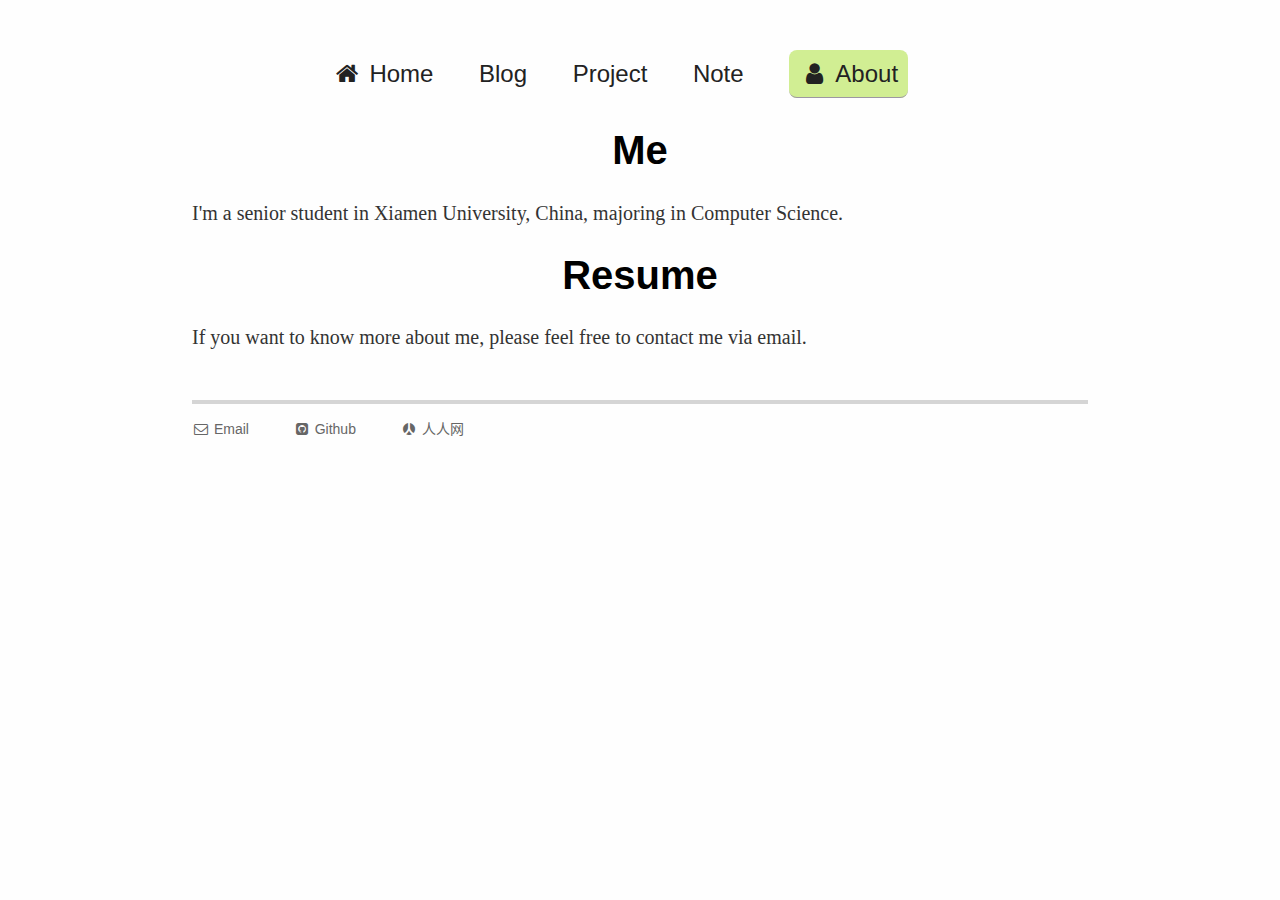
<file: about/index.html>
﻿<!DOCTYPE html>
<html lang="zh-CN">
	<head>
		<meta charset="UTF-8">
		<title>About--Cuiting Shi</title>

		<link rel="stylesheet" href="http://netdna.bootstrapcdn.com/font-awesome/4.5.0/css/font-awesome.min.css" rel="stylesheet">
		<!-- link to main stylesheet -->
		<link rel="stylesheet" type="text/css" href="/css/main.css">
		<link rel="icon" href="/image/icon/moon32w.png" type="image/png">
	</head>
	<body class="home">	
	<nav>
        <ul>
             <li><a href="/"><i class="fa fa-home fa-fw"></i> Home</a></li>
		      <li><a href="/blog">Blog</a></li>
		      <li><a href="/project">Project</a></li>
		      <li><a href="/note">Note</a></li>
		      <li class="current-path"><a href="/about" class="nav-cur-path"><i class="fa fa-user fa-fw"></i> About</a></li>
        </ul>
        </nav>
	<div class="container">
	<div class="blurb">
	<center><h1>Me</h1></center>
	<p>I'm a senior student in Xiamen University, China, majoring in Computer Science.</p>
	<center><h1>Resume</h1></center>
	<p>If you want to know more about me, please feel free to contact me via email.</p>
</div><!-- /.blurb -->
	</div><!-- /.container -->
	

 	<div class="container">
    		<footer class="site-footer">
        	<ul>
          	<li><a href="mailto:shicuitingfei@163.com"><i class="fa fa-envelope-o fa-fw"></i> Email</a></li>
          	<li><a href="https://github.com/cuitingshi" target="_blank"><i class="fa fa-github-square fa-fw"></i> Github</a></li>
		<li><a href="http://www.renren.com/cuitingshi/profile" target="_blank"><i class="fa fa-renren fa-fw"></i> 人人网</a></li>
      		</ul>
    		</footer>
    	</div><!-- /.container -->

	</body>
</html>
</file>
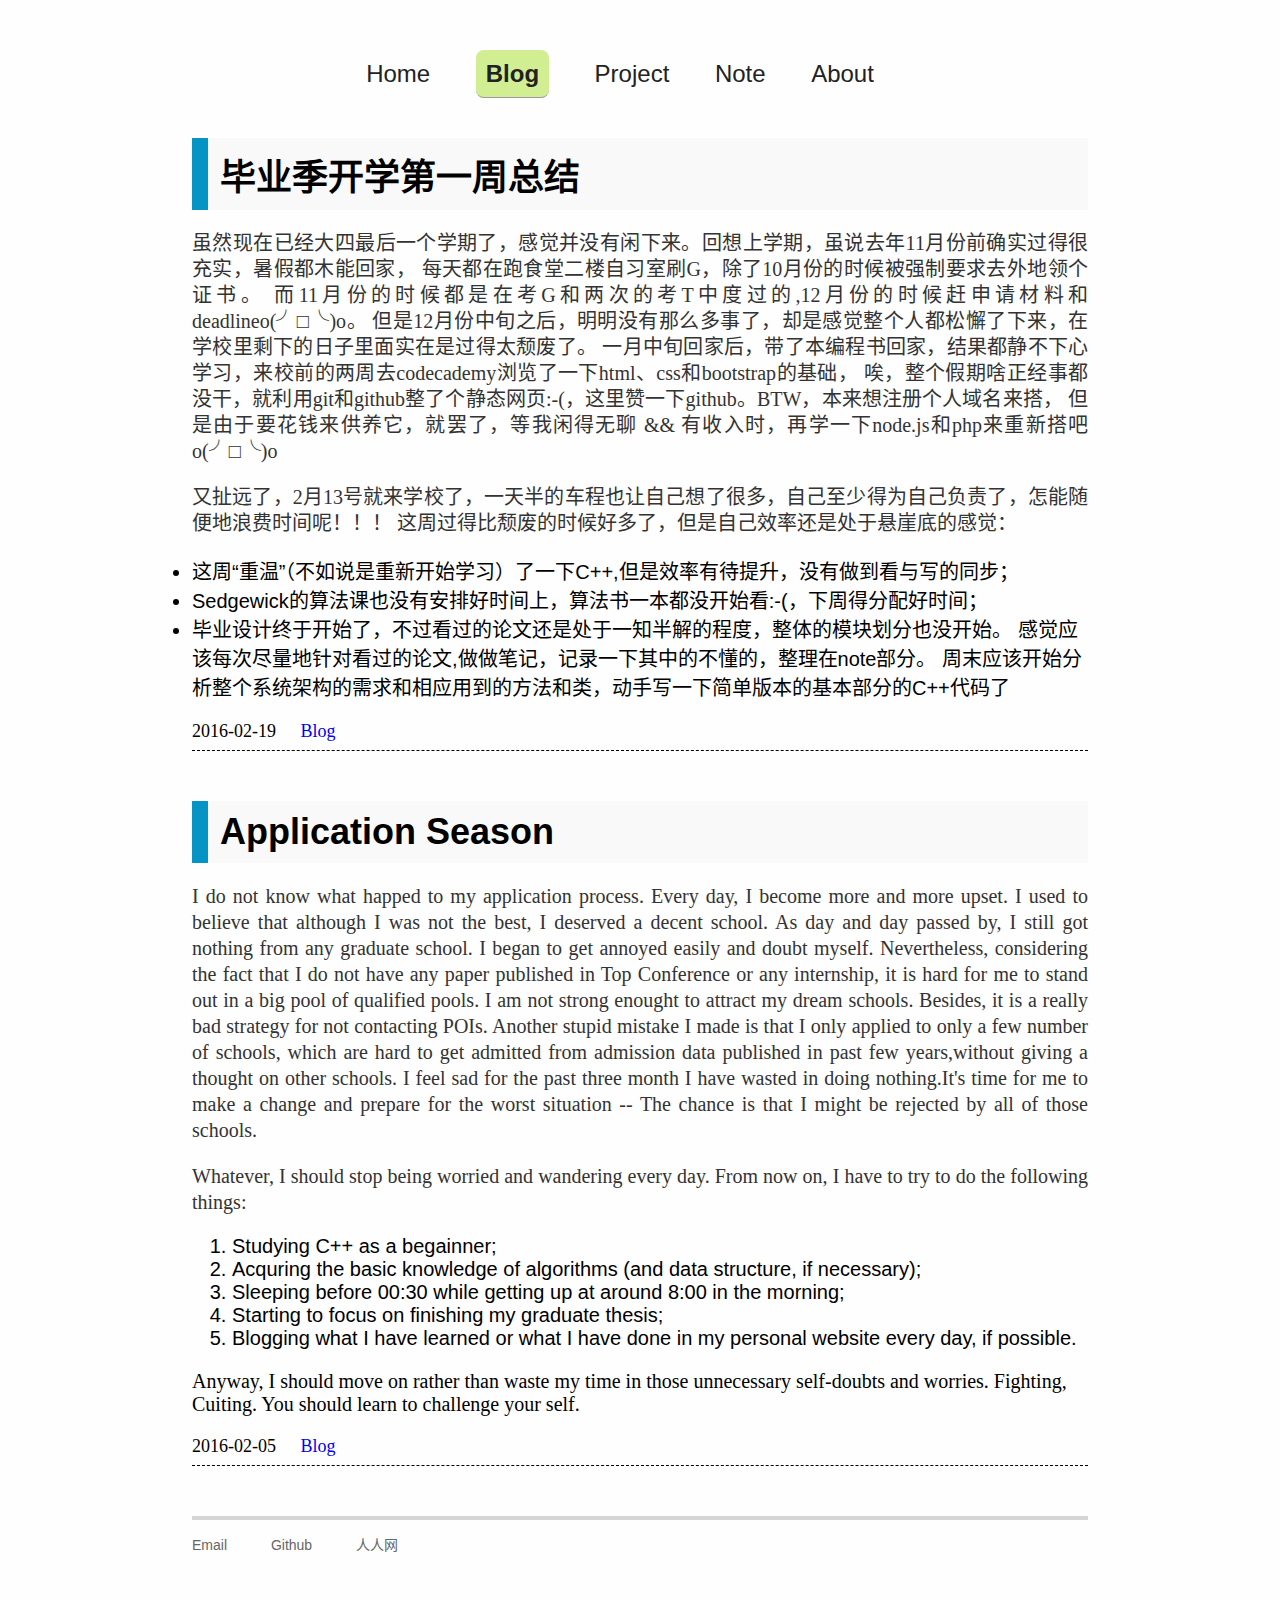
<file: blog/index.html>
﻿<!DOCTYPE html>
<html lang="zh-CN">
	<head>
		<meta charset="UTF-8">
		<title>Blog -- Cuiting Shi</title>

		<link rel='stylesheet' id='font-awesome-css'  href='http://cdn.staticfile.org/font-awesome/4.2.0/css/font-awesome.min.css' type='text/css' media='all' />
		<!-- link to main stylesheet -->
		<link rel='stylesheet' id='font-awesome-css'  href='http://cdn.staticfile.org/font-awesome/4.2.0/css/font-awesome.min.css' type='text/css' media='all' />
		<link rel="stylesheet" type="text/css" href="/css/main.css">
		<link rel="icon" href="/image/icon/moon32w.png" type="image/png">
	</head>
	<body class="home">	
	<div class="container">
	<nav>
        <ul>
             <li><a href="/"><i class="fa fa-home fa-fw"></i> Home</a></li>
		      <li class="current-path"><a href="/blog" class="nav-cur-path"><b>Blog</b></a></li>
		      <li><a href="/project">Project</a></li>
		      <li><a href="/note">Note</a></li>
		      <li><a href="/about"><i class="fa fa-user fa-fw"></i> About</a></li>
        </ul>
        </nav>
	</div><!-- /.container -->

	<div class="container">
		<h2 class="entry-title">毕业季开学第一周总结</h1>
		<p>
		虽然现在已经大四最后一个学期了，感觉并没有闲下来。回想上学期，虽说去年11月份前确实过得很充实，暑假都木能回家，
		每天都在跑食堂二楼自习室刷G，除了10月份的时候被强制要求去外地领个证书。
		而11月份的时候都是在考G和两次的考T中度过的,12月份的时候赶申请材料和deadlineo(╯□╰)o。
		但是12月份中旬之后，明明没有那么多事了，却是感觉整个人都松懈了下来，在学校里剩下的日子里面实在是过得太颓废了。
		一月中旬回家后，带了本编程书回家，结果都静不下心学习，来校前的两周去codecademy浏览了一下html、css和bootstrap的基础，
		唉，整个假期啥正经事都没干，就利用git和github整了个静态网页:-(，这里赞一下github。BTW，本来想注册个人域名来搭，
		但是由于要花钱来供养它，就罢了，等我闲得无聊 && 有收入时，再学一下node.js和php来重新搭吧o(╯□╰)o
		</p>
		<p>
		又扯远了，2月13号就来学校了，一天半的车程也让自己想了很多，自己至少得为自己负责了，怎能随便地浪费时间呢！！！
		这周过得比颓废的时候好多了，但是自己效率还是处于悬崖底的感觉：<br />
		   <ul>
		   	<li> 这周“重温”（不如说是重新开始学习）了一下C++,但是效率有待提升，没有做到看与写的同步；</li>
			<li> Sedgewick的算法课也没有安排好时间上，算法书一本都没开始看:-(，下周得分配好时间；</li>
			<li> 毕业设计终于开始了，不过看过的论文还是处于一知半解的程度，整体的模块划分也没开始。
				感觉应该每次尽量地针对看过的论文,做做笔记，记录一下其中的不懂的，整理在note部分。
				周末应该开始分析整个系统架构的需求和相应用到的方法和类，动手写一下简单版本的基本部分的C++代码了 </li>
			</ul>
		</p>
		
		<footer class="entry-footer">
			<div class="entry-meta">
				<i class="fa fa-calendar fa-fw"></i><time datetime="2016-02-19T23:23:00+00:00"> 2016-02-19</time>
				<span class="cats"><i class="fa fa-folder-open-o fa-fw"></i><a href="http://cuitingshi.github.io/blog" rel="category tag"> Blog</a>
				</span>
			</div><!-- ./entry-meta -->
		</footer><!-- /.entry-footer -->
	</div> <!-- ./container -->
	
	<div class="container">
		<h2 class="entry-title">Application Season</h1>
		<p>I do not know what happed to my application process. Every day, I become more and more upset.
			 I used to believe that although I was not the best, I deserved a decent school.
			  As day and day passed by, I still got nothing from any graduate school.
			   I began to get annoyed easily and doubt myself. Nevertheless, 
			   considering the fact that I do not have any paper published in Top Conference or any internship, 
			   it is hard for me to stand out in a big pool of qualified pools. I am not strong enought to attract my dream schools. 
			   Besides, it is a really bad strategy for not contacting POIs.  
			   Another stupid mistake I made is that I only applied to only a few number of schools, 
			   which are hard to get admitted from admission data published in past few years,without giving a thought on other schools.
			   I feel sad for the past three month I have wasted in doing nothing.It's time for me to make a change and prepare for the worst situation -- 
			   The chance is that I might be rejected by all of those schools.</p>
		<p>Whatever, I should stop being worried and wandering every day. From now on, I have to try to do the following things:
			<ol>
			<li>Studying C++ as a begainner; </li>
			<li>Acquring the basic knowledge of algorithms (and data structure, if necessary);</li>
			<li>Sleeping before 00:30 while getting up at around 8:00 in the morning;</li>
			<li>Starting to focus on finishing my graduate thesis;</li>
			<li>Blogging what I have learned or what I have done in my personal website every day, if possible. </li>
		</ol>
			Anyway, I should move on rather than waste my time in those unnecessary self-doubts and worries.
			Fighting, Cuiting. You should learn to challenge your self.</p> 
			
		<footer class="entry-footer">
			<div class="entry-meta">
				<i class="fa fa-calendar fa-fw"></i><time datetime="2016-02-05T21:23:00+00:00"> 2016-02-05</time>
				<span class="cats"><i class="fa fa-folder-open-o fa-fw"></i><a href="http://cuitingshi.github.io/blog" rel="category tag"> Blog</a>
				</span>
			</div><!-- ./entry-meta -->
		</footer><!-- /.entry-footer -->
	</div><!-- /.container -->

 	<div class="container">
    		<footer class="site-footer">
        	<ul>
          	<li><a href="mailto:shicuitingfei@163.com"><i class="fa fa-envelope-o fa-fw"></i> Email</a></li>
          	<li><a href="https://github.com/cuitingshi"><i class="fa fa-github-square fa-fw"></i> Github</a></li>
		<li><a href="http://www.renren.com/cuitingshi/profile"><i class="fa fa-renren fa-fw"></i> 人人网</a></li>
      		</ul>
    		</footer> <!-- ./site-footer -->
    	</div><!-- /.container -->

  </body> 
</html>
</file>
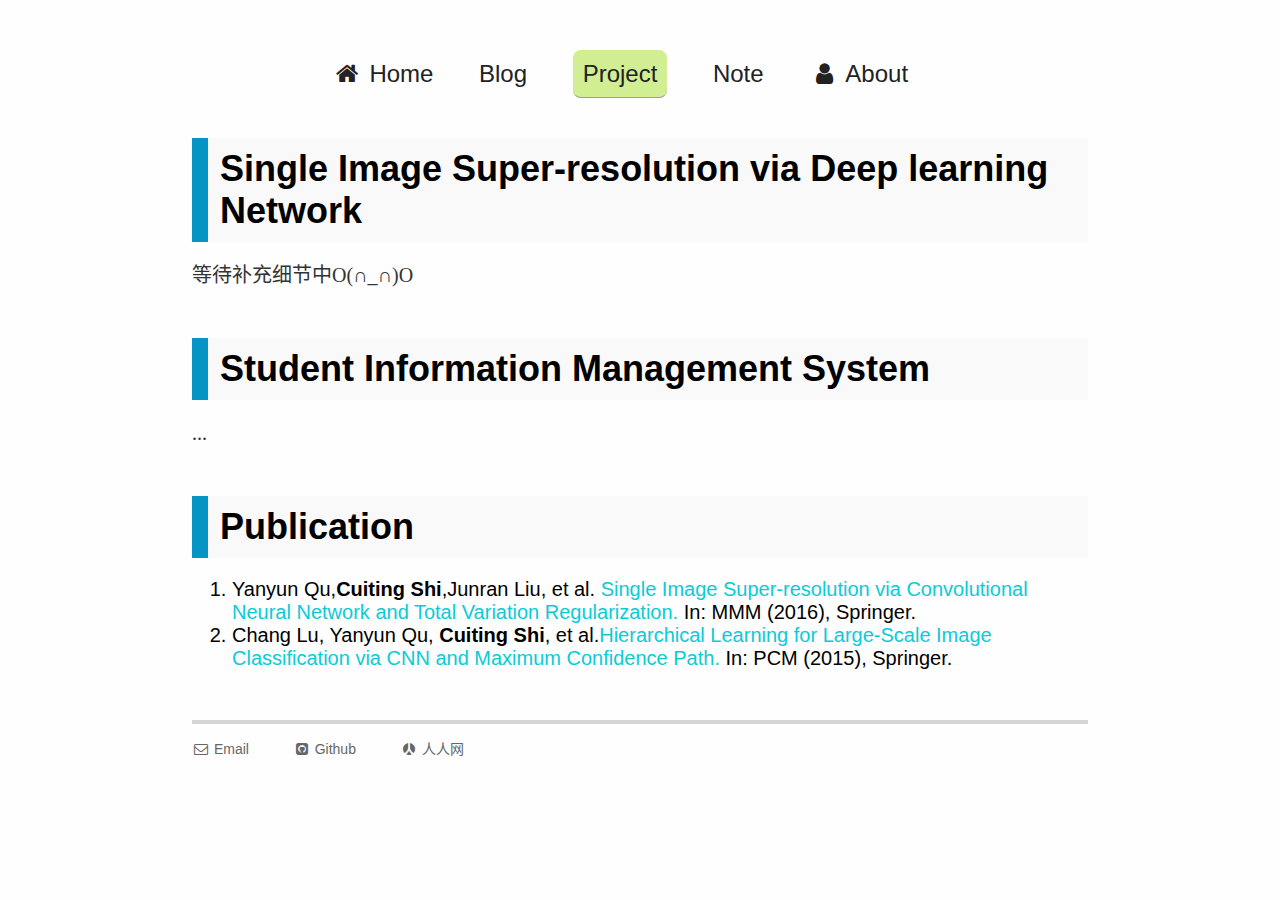
<file: project/index.html>
﻿<!DOCTYPE html>
<html lang="zh-CN">
<head>
	<meta charset="UTF-8">
	<title>Project</title>
	<link href="//netdna.bootstrapcdn.com/font-awesome/4.5.0/css/font-awesome.min.css" rel="stylesheet">
	<link rel="stylesheet" href="/css/main.css"/>
	<link rel="icon" href="/image/icon/moon32w.png" type="image/png">
	</head>
	<body class="home">
		<nav>
        <ul>
		
      		<li><a href="/"><i class="fa fa-home fa-fw"></i> Home</a></li>
	        <li><a href="/blog">Blog</a></li>
	        <li class="current-path"><a href="/project" class="nav-cur-path">Project</a></li>
	        <li><a href="/note">Note</a></li>
      		<li><a href="/about"><i class="fa fa-user fa-fw"></i> About</a></li>
        </ul>
        </nav>
	<div class="container">
		<h2 class="entry-title"> Single Image Super-resolution via Deep learning Network</h2>
		<p> 等待补充细节中O(∩_∩)O </p>
		<h2 class="entry-title">Student Information Management System</h2>
		<p>...</p>
		<h2 class="entry-title">Publication</h2>
		<ol>
	   	<li>Yanyun Qu,<B>Cuiting Shi</B>,Junran Liu, et al. <a href="http://link.springer.com/chapter/10.1007%2F978-3-319-27674-8_3" class="entry-link">Single Image Super-resolution via Convolutional Neural Network and Total Variation Regularization.</a> In: MMM (2016), Springer.</li>
	    	<li>Chang Lu, Yanyun Qu, <B>Cuiting Shi</B>, et al.<a href="http://link.springer.com/chapter/10.1007/978-3-319-24078-7_23" class="entry-link">Hierarchical Learning for Large-Scale Image Classification via CNN and Maximum Confidence Path.</a> In: PCM (2015), Springer.</li>
		</ol>
	</div>


 	<div class="container">
    		<footer class="site-footer">
        	<ul>
          	<li><a href="mailto:shicuitingfei@163.com"><i class="fa fa-envelope-o fa-fw"></i> Email</a></li>
          	<li><a href="https://github.com/cuitingshi"><i class="fa fa-github-square fa-fw"></i> Github</a></li>
		<li><a href="http://www.renren.com/cuitingshi/profile"><i class="fa fa-renren fa-fw"></i> 人人网</a></li>
      		</ul>
    		</footer>
    	</div><!-- /.container -->

	</body>
</html>
</file>
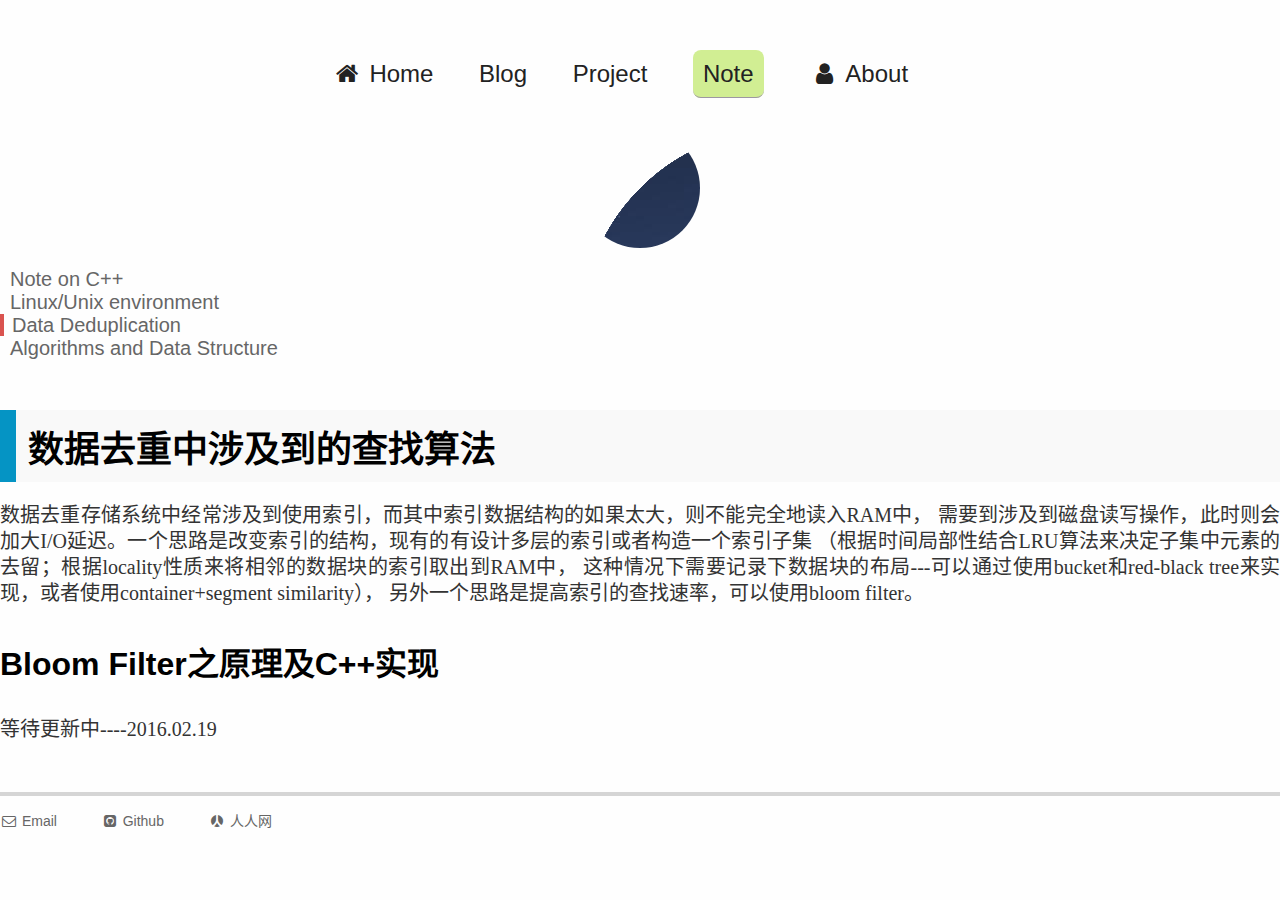
<file: note/dedupe/index.html>
﻿<!DOCTYPE html>
<html lang="zh-CN">
	<head>
		<meta charset="UTF-8">
		<title>Note</title>
		<link rel="icon" href="/image/icon/moon32w.png" type="image/png">
		
		<link href="http://netdna.bootstrapcdn.com/font-awesome/4.5.0/css/font-awesome.min.css" rel="stylesheet">
		<!-- link to main stylesheet -->
		<link rel="stylesheet" id="bootstrap-css"  href="http://cdn.staticfile.org/twitter-bootstrap/3.2.0/css/bootstrap.min.css" type="text/css" media="all" />
		<link rel="stylesheet" type="text/css" href="/css/main.css">	
	</head>
	<body>	
	<div class="container">
		<nav><ul>
	             <li><a href="/"><i class="fa fa-home fa-fw"></i> Home</a></li>
			      <li><a href="/blog">Blog</a></li>
			      <li><a href="/project">Project</a></li>
			      <li><a href="/note" class="nav-cur-path">Note</a></li>
			      <li><a href="/about"><i class="fa fa-user fa-fw"></i> About</a></li>
       		 </ul></nav>
        </div><!-- /.container -->
        
        <div class="container">
	<div class="row">	
		<div class="col-sm-3">
		<div class="site-avator"></div>
  		<div class="menu">
			<ul>
			<li><a href="/note/cpp/">Note on C++</a></li>
			<li><a href="/note/linux/">Linux/Unix environment</a></li>
			<li class="current-path"><a href="/note/dedupe/">Data Deduplication</a></li>
			<li><a href="/note/algorithms">Algorithms and Data Structure</a></li>
			</ul>
		</div><!-- /.menu -->
		</div><!-- /.col-sm-3"-->

		<div class="col-sm-9">
			<h2 class="entry-title">数据去重中涉及到的查找算法</h2>
			<p> 数据去重存储系统中经常涉及到使用索引，而其中索引数据结构的如果太大，则不能完全地读入RAM中，
				需要到涉及到磁盘读写操作，此时则会加大I/O延迟。一个思路是改变索引的结构，现有的有设计多层的索引或者构造一个索引子集
				（根据时间局部性结合LRU算法来决定子集中元素的去留；根据locality性质来将相邻的数据块的索引取出到RAM中，
				这种情况下需要记录下数据块的布局---可以通过使用bucket和red-black tree来实现，或者使用container+segment similarity），
				另外一个思路是提高索引的查找速率，可以使用bloom filter。</p>
				<h3>Bloom Filter之原理及C++实现</h3>
				<p>等待更新中----2016.02.19</p>
											</div><!-- /.col-sm-9"-->
										</div><!-- /.row -->
										</div><!-- /.container -->
		

 	<div class="container">
    		<footer class="site-footer">
        	<ul>
          	<li><a href="mailto:shicuitingfei@163.com"><i class="fa fa-envelope-o fa-fw"></i> Email</a></li>
          	<li><a href="https://github.com/cuitingshi"><i class="fa fa-github-square fa-fw"></i> Github</a></li>
		<li><a href="http://www.renren.com/cuitingshi/profile"><i class="fa fa-renren fa-fw"></i> 人人网</a></li>
      		</ul>
    		</footer>
    	</div><!-- /.container -->

  </body> 
</html>
</file>
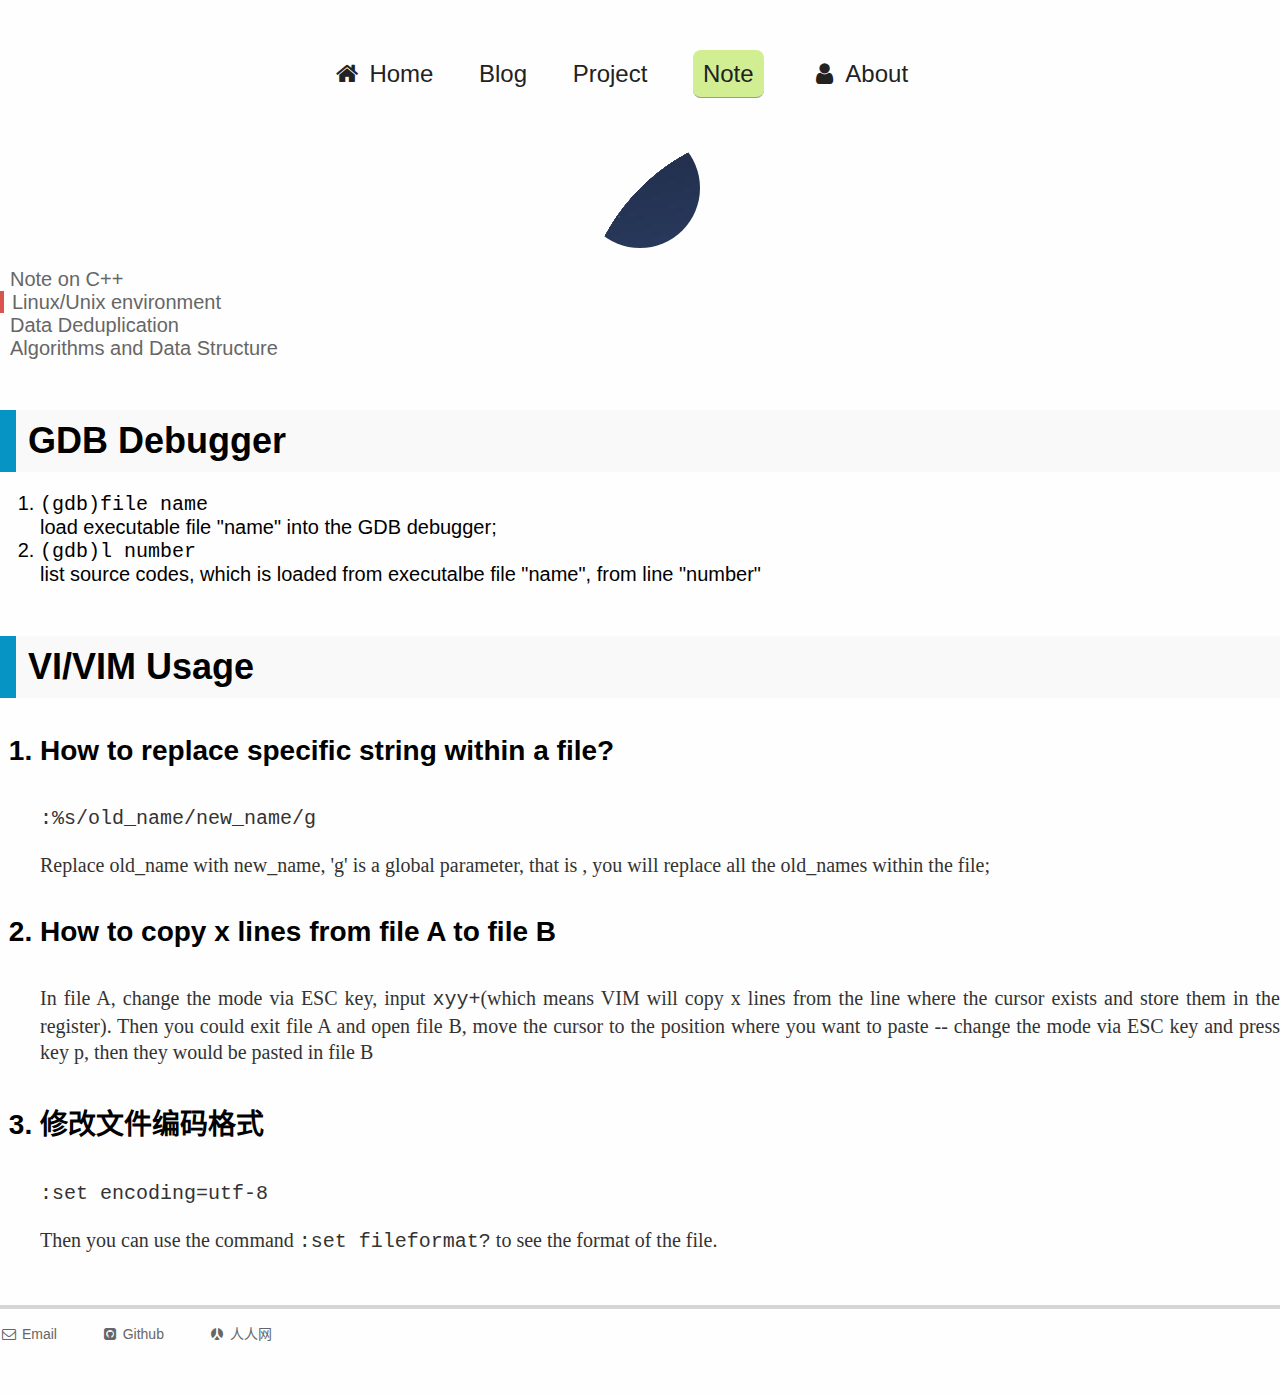
<file: note/linux/index.html>
﻿<!DOCTYPE html>
<html lang="zh-CN">
<head>
	<meta charset="UTF-8">
	<title>Note</title>
	<link rel="icon" href="/image/icon/moon32w.png" type="image/png">

	
	<link href="http://netdna.bootstrapcdn.com/font-awesome/4.5.0/css/font-awesome.min.css" rel="stylesheet">
	<!-- link to main stylesheet -->
	<link rel="stylesheet" id="bootstrap-css"  href="http://cdn.staticfile.org/twitter-bootstrap/3.2.0/css/bootstrap.min.css" type="text/css" media="all" />
	<link rel="stylesheet" type="text/css" href="/css/main.css">	
</head>
<body>	
	<div class="container">
		<nav><ul>
	             <li><a href="/"><i class="fa fa-home fa-fw"></i> Home</a></li>
			      <li><a href="/blog">Blog</a></li>
			      <li><a href="/project">Project</a></li>
			      <li><a href="/note" class="nav-cur-path">Note</a></li>
			      <li><a href="/about"><i class="fa fa-user fa-fw"></i> About</a></li>
       		 </ul></nav>
        </div><!-- /.container -->
        
        <div class="container">

	<div class="row">	
		<div class="col-sm-3">
		<div class="site-avator"></div>
  		<div class="menu">
			<ul>
			<li><a href="/note/cpp/">Note on C++</a></li>
			<li class="current-path"><a href="/note/linux/">Linux/Unix environment</a></li>
			<li><a href="/note/dedupe/">Data Deduplication</a></li>
			<li><a href="/note/algorithms">Algorithms and Data Structure</a></li>
			</ul>
		</div><!-- /.menu -->
		</div><!-- /.col-sm-3"-->

		<div class="col-sm-9">
			<h2 class="entry-title">GDB Debugger</h2>
			<p><ol>
			<li><code>(gdb)file name</code> 
				<br/>load executable file "name" into the GDB debugger;</li>
			<li><code>(gdb)l number</code> 
				<br/>list source codes, which is loaded from executalbe file "name", from line "number"
			</ol></p>

			<h2 class="entry-title">VI/VIM Usage</h2>
			<ol>
			<h4><li>How to replace specific string within a file?</li></h4>
			<p><code>:%s/old_name/new_name/g</code></p>
			<p>Replace old_name with new_name, 'g' is a global parameter, that is , you will replace all the old_names within the file;</p>
			<h4><li>How to copy x lines from file A to file B</li></h4>
			<p>In file A, change the mode via ESC key, input <code>xyy+</code>(which means VIM will copy x lines from the line where the cursor exists and store them in the register). Then you could exit file A and open file B, move the cursor to the position where you want to paste -- change the mode via ESC key and press key p, then they would be pasted in file B </p>
			<h4><li>修改文件编码格式</h4></i>
			<p><code>:set encoding=utf-8</code></p>
			<p>Then you can use the command <code>:set fileformat?</code> to see the format of the file.</p>
			</ol>
		</div><!-- /.col-sm-9"-->
	</div><!-- /.row -->
	</div><!-- /.container -->
			

 	<div class="container">
    		<footer class="site-footer">
        	<ul>
          	<li><a href="mailto:shicuitingfei@163.com"><i class="fa fa-envelope-o fa-fw"></i> Email</a></li>
          	<li><a href="https://github.com/cuitingshi"><i class="fa fa-github-square fa-fw"></i> Github</a></li>
		<li><a href="http://www.renren.com/cuitingshi/profile"><i class="fa fa-renren fa-fw"></i> 人人网</a></li>
      		</ul>
    		</footer>
    	</div><!-- /.container -->

  </body> 
</html>
</file>
<file: css/main.css>
/*--------------------------------------------------------------------------
Basic
----------------------------------------------------------------------------*/
body {
    margin: 60px auto;
    flex: 1;
    justify-content: space-between;
    background-color: #fefefe;
    font-size: 20px;
}
h1 {
    font-size: 40px;
    font-family: 'Comic Sans MS', 'cursive', 'Helvetica', 'Arial', 'Sans-Serif';
    font-weight: bold;
}

h2 {
    font-size: 36px;
    font-family: 'Comic Sans MS', 'cursive', 'Helvetica', 'Arial', 'Sans-Serif';
    font-weight: bold;
}

h3 {
	font-size: 32px;
	font-family: 'Comic Sans MS', 'cursive', 'Helvetica', 'Arial', 'Sans-Serif';
    font-weight: bold;
}

h4 {
	font-size: 28px;
	font-family: 'Comic Sans MS', 'cursive', 'Helvetica', 'Arial', 'Sans-Serif';
    font-weight: bold;
}

h5 {
	font-size: 24px;
	font-family: 'Comic Sans MS', 'cursive', 'Helvetica', 'Arial', 'Sans-Serif';
    font-weight: bold;
 }
    
p {
    font-size: 20px;
    line-height: 26px;
    color: #333;
    font-family: 'Cursive', 'Verdana';
    text-align: justify;
    text-justify: inter-ideograph;
}

ul, li {
    font-family:'Helvetica', 'Arial', 'Sans-Serif';
    padding: 0px;
}

.site-footer {
    color: DarkStateGray;
    border-top: 4px solid #d5d5d5;
    font-size: 14px;
    margin-top: 50px;
}

nav{
	text-align: center;
	margin-bottom: 40px;
}

nav ul li, .site-footer ul li {
	display: inline;
    	margin-right: 40px;
    	list-style: none;
}

.nav-cur-path {
	font-size: bold;
	background-color: #D1EE93;
	padding: 10px 10px 10px 10px;
	border-bottom: 1px solid #9D98A2;
	border-radius: 8px 8px 8px 8px;
}



nav ul li {
    font-size: 24px;
}

nav a {
	text-decoration: none;
	color: #222222;
}

p a, .site-footer a {
    text-decoration: none;
    color: #666;
}
a:hover {
    background-color: #E8F0F5;
    color: black;
}

.site-avator {
	margin: 10px auto;
	width: 120px;
	height: 120px;

	border-radius: 60px;
	background: url("/image/tree.png") no-repeat;
	background-size: 100% autho;
	background-position: center auto;
}

.menu {
	display: block;
	font-size: 20px;
	margin-top: 20px;
	margin-right: 10px;
	padding: 0 10px;
	padding-left: 10px;
}

.menu a {
	text-decoration: none;
	color: #666;
}

.menu .current-path a{
	margin-left: -12px;
	padding-left: 8px;
	border-left: 6px solid #d9534f;
}

.menu ul li {
	list-style: none;
}

.entry-title {
	margin: 0 0 20px;
	margin-top: 50px;
	padding: 10px 0 10px 12px;
	font-weight: bold;
	border-left: 16px solid #0594c4;
	background-color: #f9f9f9;
}
.home {
	width: 70%;
}

.entry-footer {
	border-top: none;
	border-bottom: 1px dashed #000;
	padding-bottom: 8px;
	margin-bottom: 50px;
	font-size: 18px;
}
.entry-footer a {
	text-decoration: none;
}

.entry-meta {
	font-size: 18px;
}

.entry-meta .cats,
.entry-meta .tags {
	margin-left: 20px;
}

.entry-meta .date {
	color: #333;
}

.entry-meta .tags a,
.entry-info .tags a {
	display: inline-block;
	padding: 0px 4px;
	margin: 0 4px;
	color: #fff;
	background-color: #777;
}

.entry-link {
	text-decoration: none;
	color: #0BCBD7;
}
.yarpp-related {
}

.yarpp-related h6 {
	border-left: 10px solid #777777;
	padding: 10px 0 10px 14px;
	background-color: #f7f7f7;
	font-size: 20px;
	font-weight: bold;
}

.yarpp-related ol {
	padding: 0;
	margin: 0;
}

.yarpp-related .fa {
	color: #BCBCBC;
	margin-right: 10px;
}
</file>
